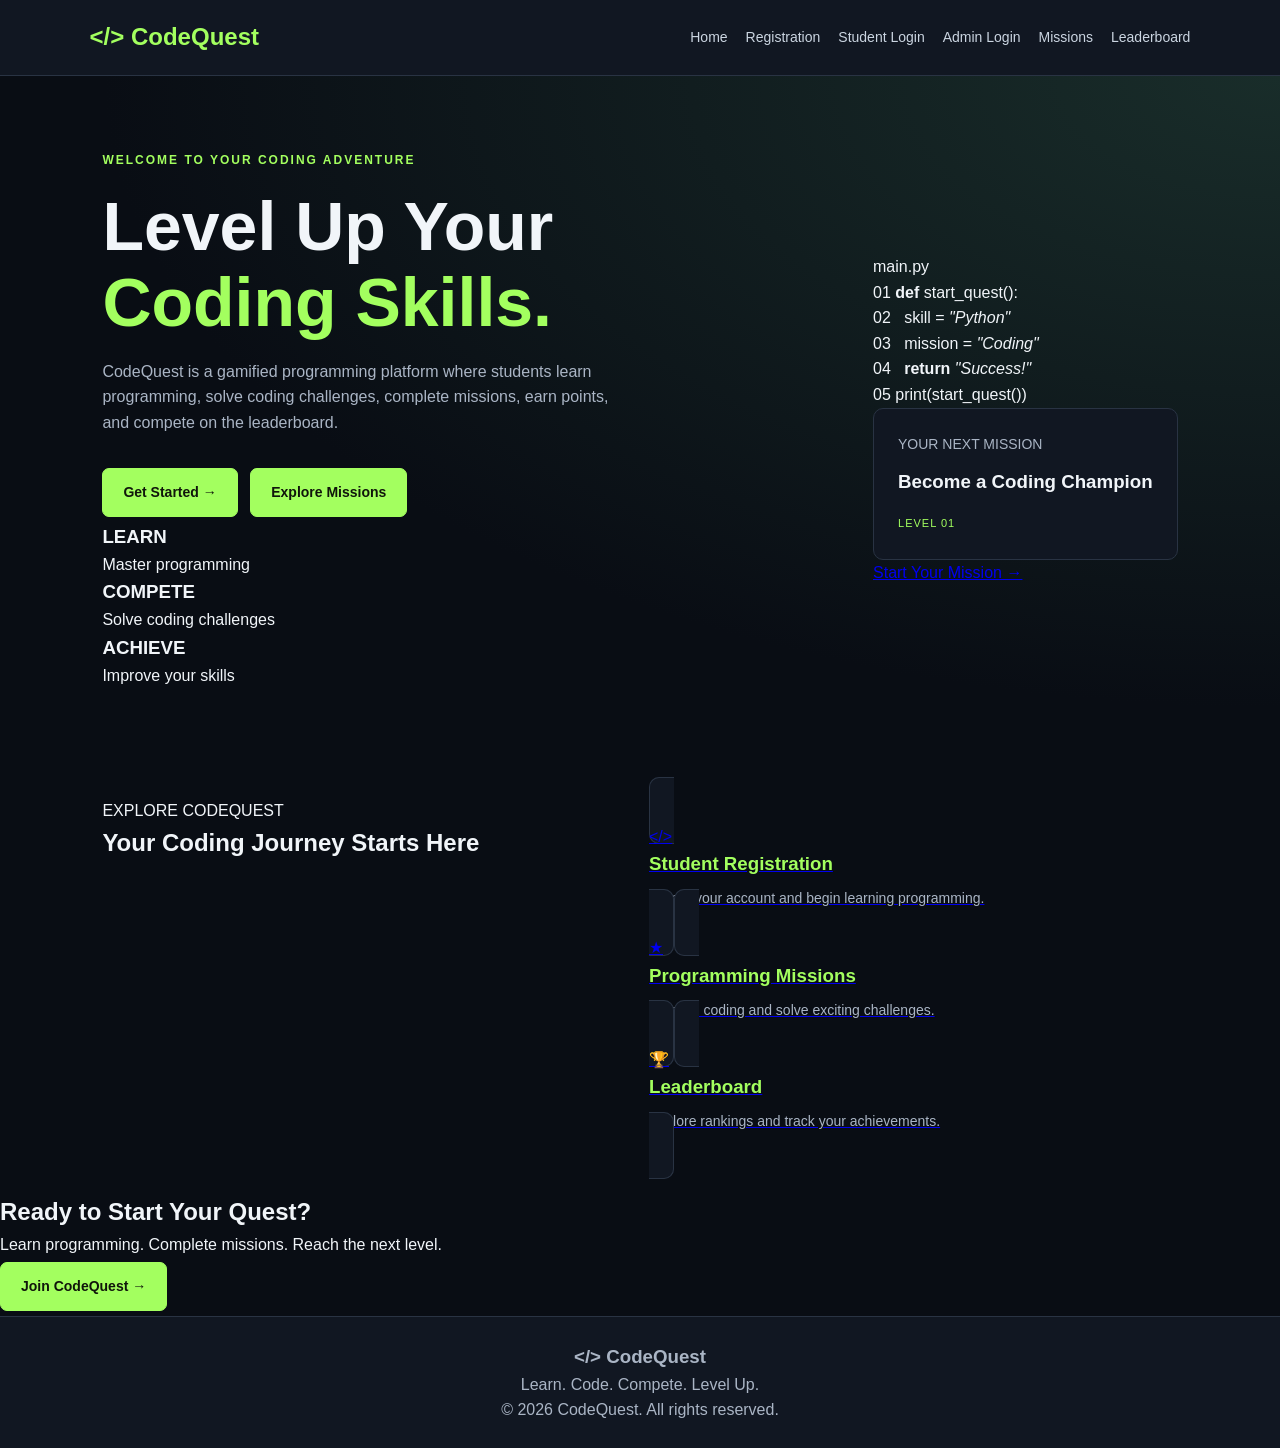
<file: index.html>
<!DOCTYPE html>
<html lang="en">
<head>
    <meta charset="UTF-8">
    <meta name="viewport" content="width=device-width, initial-scale=1.0">

    <title>CodeQuest | Coding Platform</title>

    <link rel="stylesheet" href="css/style.css">
</head>

<body>

    <!-- Navigation Bar -->
    <header class="navbar">
        <a href="index.html" class="logo">
            &lt;/&gt; Code<span>Quest</span>
        </a>

        <nav>
            <a href="index.html">Home</a>
            <a href="student-registration.html">Registration</a>
            <a href="student-login.html">Student Login</a>
            <a href="admin-login.html">Admin Login</a>
            <a href="missions.html">Missions</a>
            <a href="leaderboard.html">Leaderboard</a>
        </nav>
    </header>

    <!-- Home Section -->
    <main>
        <section class="hero">

            <div class="hero-content">
                <p class="tag">WELCOME TO YOUR CODING ADVENTURE</p>

                <h1>
                    Level Up Your<br>
                    <span>Coding Skills.</span>
                </h1>

                <p class="description">
                    CodeQuest is a gamified programming platform where
                    students learn programming, solve coding challenges,
                    complete missions, earn points, and compete on the
                    leaderboard.
                </p>

                <div class="buttons">
                    <a href="student-registration.html" class="btn primary">
                        Get Started &rarr;
                    </a>

                    <a href="missions.html" class="btn secondary">
                        Explore Missions
                    </a>
                </div>

                <div class="highlights">
                    <div>
                        <h3>LEARN</h3>
                        <p>Master programming</p>
                    </div>

                    <div>
                        <h3>COMPETE</h3>
                        <p>Solve coding challenges</p>
                    </div>

                    <div>
                        <h3>ACHIEVE</h3>
                        <p>Improve your skills</p>
                    </div>
                </div>
            </div>

            <!-- Coding Card -->
            <div class="coding-card">

                <div class="card-header">
                    <span class="dot red"></span>
                    <span class="dot yellow"></span>
                    <span class="dot green"></span>
                    <span class="filename">main.py</span>
                </div>

                <div class="code">
                    <p><span>01</span> <b>def</b> start_quest():</p>
                    <p><span>02</span> &nbsp;&nbsp;skill = <i>"Python"</i></p>
                    <p><span>03</span> &nbsp;&nbsp;mission = <i>"Coding"</i></p>
                    <p><span>04</span> &nbsp;&nbsp;<b>return</b> <i>"Success!"</i></p>
                    <p><span>05</span> print(start_quest())</p>
                </div>

                <div class="mission">
                    <p>YOUR NEXT MISSION</p>
                    <h3>Become a Coding Champion</h3>
                    <span class="level">LEVEL 01</span>
                </div>

                <a href="missions.html" class="mission-link">
                    Start Your Mission &rarr;
                </a>

            </div>

        </section>

        <!-- Features Section -->
        <section class="features">

            <div class="section-heading">
                <p>EXPLORE CODEQUEST</p>
                <h2>Your Coding Journey Starts Here</h2>
            </div>

            <div class="feature-container">

                <a href="student-registration.html" class="feature">
                    <div class="icon purple">&lt;/&gt;</div>
                    <h3>Student Registration</h3>
                    <p>Create your account and begin learning programming.</p>
                </a>

                <a href="missions.html" class="feature">
                    <div class="icon blue">&#9733;</div>
                    <h3>Programming Missions</h3>
                    <p>Practice coding and solve exciting challenges.</p>
                </a>

                <a href="leaderboard.html" class="feature">
                    <div class="icon green">&#127942;</div>
                    <h3>Leaderboard</h3>
                    <p>Explore rankings and track your achievements.</p>
                </a>

            </div>
        </section>

        <!-- Call to Action -->
        <section class="cta">
            <h2>Ready to Start Your Quest?</h2>
            <p>Learn programming. Complete missions. Reach the next level.</p>

            <a href="student-registration.html" class="btn primary">
                Join CodeQuest &rarr;
            </a>
        </section>

    </main>

    <!-- Footer -->
    <footer>
        <h3>&lt;/&gt; CodeQuest</h3>
        <p>Learn. Code. Compete. Level Up.</p>
        <p>&copy; 2026 CodeQuest. All rights reserved.</p>
    </footer>

</body>
</html>
</file>
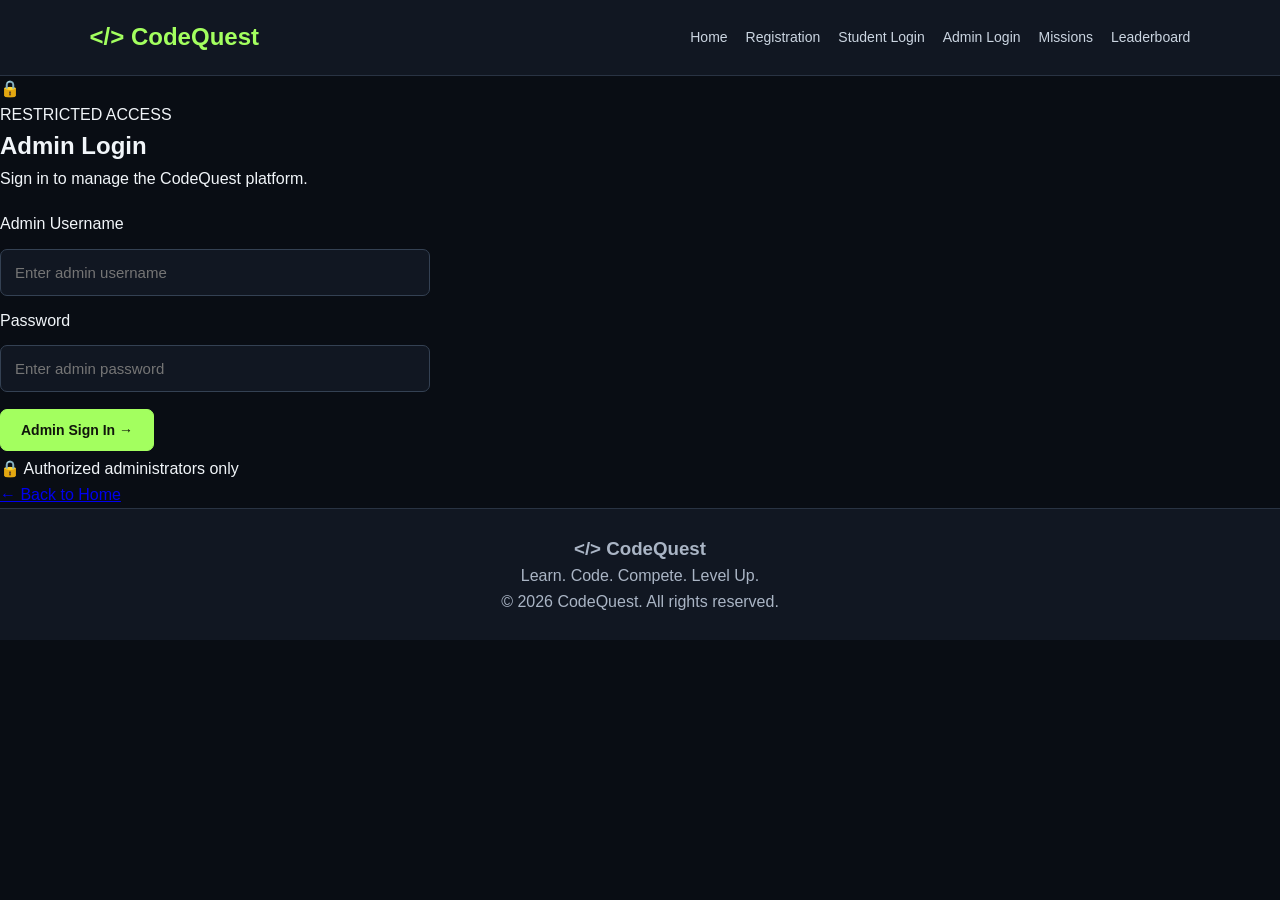
<file: admin-login.html>
<!DOCTYPE html>
<html lang="en">
<head>
    <meta charset="UTF-8">
    <meta name="viewport" content="width=device-width, initial-scale=1.0">

    <title>Admin Login | CodeQuest</title>

    <!-- Common CSS -->
    <link rel="stylesheet" href="css/style.css">
</head>

<body>

    <!-- Navigation Bar -->
    <header class="navbar">

        <a href="index.html" class="logo">
            &lt;/&gt; Code<span>Quest</span>
        </a>

        <nav>
            <a href="index.html">Home</a>
            <a href="student-registration.html">Registration</a>
            <a href="student-login.html">Student Login</a>
            <a href="admin-login.html" class="active">Admin Login</a>
            <a href="missions.html">Missions</a>
            <a href="leaderboard.html">Leaderboard</a>
        </nav>

    </header>

    <!-- Admin Login Section -->
    <main class="login-page">

        <div class="form-container login-card admin-card">

            <div class="admin-icon" aria-hidden="true">&#128274;</div>

            <p class="login-tag">RESTRICTED ACCESS</p>

            <h2>Admin Login</h2>

            <p class="login-description">
                Sign in to manage the CodeQuest platform.
            </p>

            <form id="adminLoginForm">

                <label for="adminUsername">Admin Username</label>

                <input
                    type="text"
                    id="adminUsername"
                    name="username"
                    placeholder="Enter admin username"
                    autocomplete="username"
                    required
                >

                <label for="adminPassword">Password</label>

                <input
                    type="password"
                    id="adminPassword"
                    name="password"
                    placeholder="Enter admin password"
                    autocomplete="current-password"
                    required
                >

                <button type="submit" class="btn primary login-button">
                    Admin Sign In &rarr;
                </button>

                <p
                    id="adminMessage"
                    class="login-message"
                    role="status"
                    aria-live="polite">
                </p>

            </form>

            <div class="security-note">
                <span aria-hidden="true">&#128274;</span>
                Authorized administrators only
            </div>

            <p class="back-home">
                <a href="index.html">&larr; Back to Home</a>
            </p>

        </div>

    </main>

    <!-- Footer -->
    <footer>
        <h3>&lt;/&gt; CodeQuest</h3>
        <p>Learn. Code. Compete. Level Up.</p>
        <p>&copy; 2026 CodeQuest. All rights reserved.</p>
    </footer>

    <!-- Front-End Demonstration -->
    <script>
        const adminForm = document.getElementById("adminLoginForm");
        const adminMessage = document.getElementById("adminMessage");

        adminForm.addEventListener("submit", function(event) {
            event.preventDefault();

            const username = document.getElementById("adminUsername").value.trim();
            const password = document.getElementById("adminPassword").value;

            if (username === "" || password === "") {
                adminMessage.textContent = "Please enter your username and password.";
                adminMessage.className = "login-message error";
                return;
            }

            adminMessage.textContent =
                "Login form works. Connect a backend to authenticate administrators.";

            adminMessage.className = "login-message info";
        });
    </script>

</body>
</html>
</file>
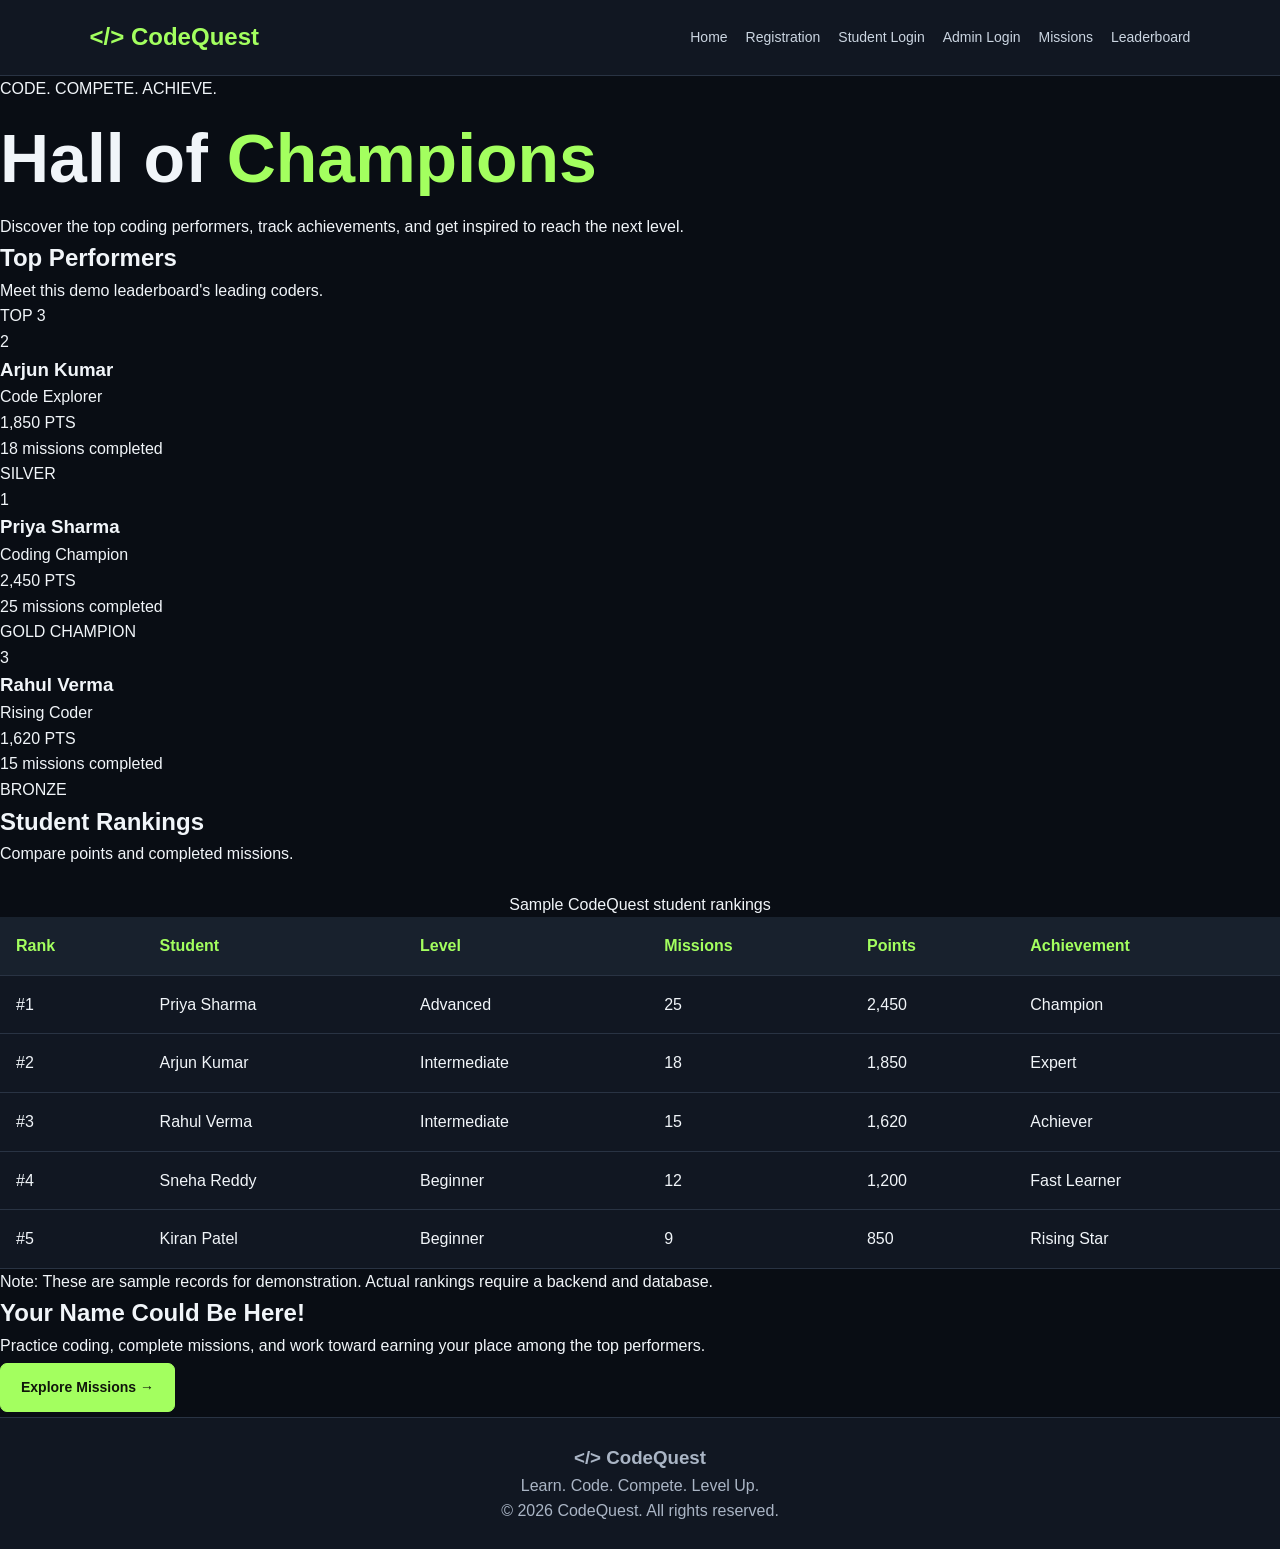
<file: leaderboard.html>
<!DOCTYPE html>
<html lang="en">
<head>
    <meta charset="UTF-8">
    <meta name="viewport" content="width=device-width, initial-scale=1.0">

    <title>Leaderboard | CodeQuest</title>

    <link rel="stylesheet" href="css/style.css">
</head>

<body>

    <!-- Navigation Bar -->
    <header class="navbar">

        <a href="index.html" class="logo">
            &lt;/&gt; Code<span>Quest</span>
        </a>

        <nav>
            <a href="index.html">Home</a>
            <a href="student-registration.html">Registration</a>
            <a href="student-login.html">Student Login</a>
            <a href="admin-login.html">Admin Login</a>
            <a href="missions.html">Missions</a>
            <a href="leaderboard.html" class="active">Leaderboard</a>
        </nav>

    </header>

    <main>

        <!-- Leaderboard Heading -->
        <section class="leaderboard-hero">

            <p class="leaderboard-tag">CODE. COMPETE. ACHIEVE.</p>

            <h1>Hall of <span>Champions</span></h1>

            <p>
                Discover the top coding performers, track achievements,
                and get inspired to reach the next level.
            </p>

        </section>

        <!-- Top Three Students -->
        <section class="ranking-section">

            <div class="ranking-heading">
                <div>
                    <h2>Top Performers</h2>
                    <p>Meet this demo leaderboard's leading coders.</p>
                </div>

                <span class="ranking-label">TOP 3</span>
            </div>

            <div class="podium-grid">

                <article class="podium-card second-place">

                    <div class="rank-medal silver-medal">2</div>

                    <h3>Arjun Kumar</h3>

                    <p class="student-level">Code Explorer</p>

                    <p class="podium-points">1,850 <span>PTS</span></p>

                    <p class="podium-missions">18 missions completed</p>

                    <span class="rank-badge">SILVER</span>

                </article>

                <article class="podium-card first-place">

                    <div class="rank-medal gold-medal">1</div>

                    <h3>Priya Sharma</h3>

                    <p class="student-level">Coding Champion</p>

                    <p class="podium-points">2,450 <span>PTS</span></p>

                    <p class="podium-missions">25 missions completed</p>

                    <span class="rank-badge">GOLD CHAMPION</span>

                </article>

                <article class="podium-card third-place">

                    <div class="rank-medal bronze-medal">3</div>

                    <h3>Rahul Verma</h3>

                    <p class="student-level">Rising Coder</p>

                    <p class="podium-points">1,620 <span>PTS</span></p>

                    <p class="podium-missions">15 missions completed</p>

                    <span class="rank-badge">BRONZE</span>

                </article>

            </div>

        </section>

        <!-- Complete Rankings Table -->
        <section class="leaderboard-table-section">

            <div class="ranking-heading">
                <div>
                    <h2>Student Rankings</h2>
                    <p>Compare points and completed missions.</p>
                </div>
            </div>

            <div class="table-container">

                <table class="leaderboard-table">

                    <caption>
                        Sample CodeQuest student rankings
                    </caption>

                    <thead>
                        <tr>
                            <th scope="col">Rank</th>
                            <th scope="col">Student</th>
                            <th scope="col">Level</th>
                            <th scope="col">Missions</th>
                            <th scope="col">Points</th>
                            <th scope="col">Achievement</th>
                        </tr>
                    </thead>

                    <tbody>

                        <tr>
                            <td><span class="rank-number gold-rank">#1</span></td>
                            <td class="student-name">Priya Sharma</td>
                            <td>Advanced</td>
                            <td>25</td>
                            <td class="points-cell">2,450</td>
                            <td><span class="achievement gold-achievement">Champion</span></td>
                        </tr>

                        <tr>
                            <td><span class="rank-number silver-rank">#2</span></td>
                            <td class="student-name">Arjun Kumar</td>
                            <td>Intermediate</td>
                            <td>18</td>
                            <td class="points-cell">1,850</td>
                            <td><span class="achievement silver-achievement">Expert</span></td>
                        </tr>

                        <tr>
                            <td><span class="rank-number bronze-rank">#3</span></td>
                            <td class="student-name">Rahul Verma</td>
                            <td>Intermediate</td>
                            <td>15</td>
                            <td class="points-cell">1,620</td>
                            <td><span class="achievement bronze-achievement">Achiever</span></td>
                        </tr>

                        <tr>
                            <td><span class="rank-number">#4</span></td>
                            <td class="student-name">Sneha Reddy</td>
                            <td>Beginner</td>
                            <td>12</td>
                            <td class="points-cell">1,200</td>
                            <td><span class="achievement">Fast Learner</span></td>
                        </tr>

                        <tr>
                            <td><span class="rank-number">#5</span></td>
                            <td class="student-name">Kiran Patel</td>
                            <td>Beginner</td>
                            <td>9</td>
                            <td class="points-cell">850</td>
                            <td><span class="achievement">Rising Star</span></td>
                        </tr>

                    </tbody>

                </table>

            </div>

            <p class="demo-notice">
                Note: These are sample records for demonstration.
                Actual rankings require a backend and database.
            </p>

        </section>

        <!-- Call to Action -->
        <section class="cta">

            <h2>Your Name Could Be Here!</h2>

            <p>
                Practice coding, complete missions, and work toward
                earning your place among the top performers.
            </p>

            <a href="missions.html" class="btn primary">
                Explore Missions &rarr;
            </a>

        </section>

    </main>

    <!-- Footer -->
    <footer>
        <h3>&lt;/&gt; CodeQuest</h3>
        <p>Learn. Code. Compete. Level Up.</p>
        <p>&copy; 2026 CodeQuest. All rights reserved.</p>
    </footer>

</body>
</html>
</file>
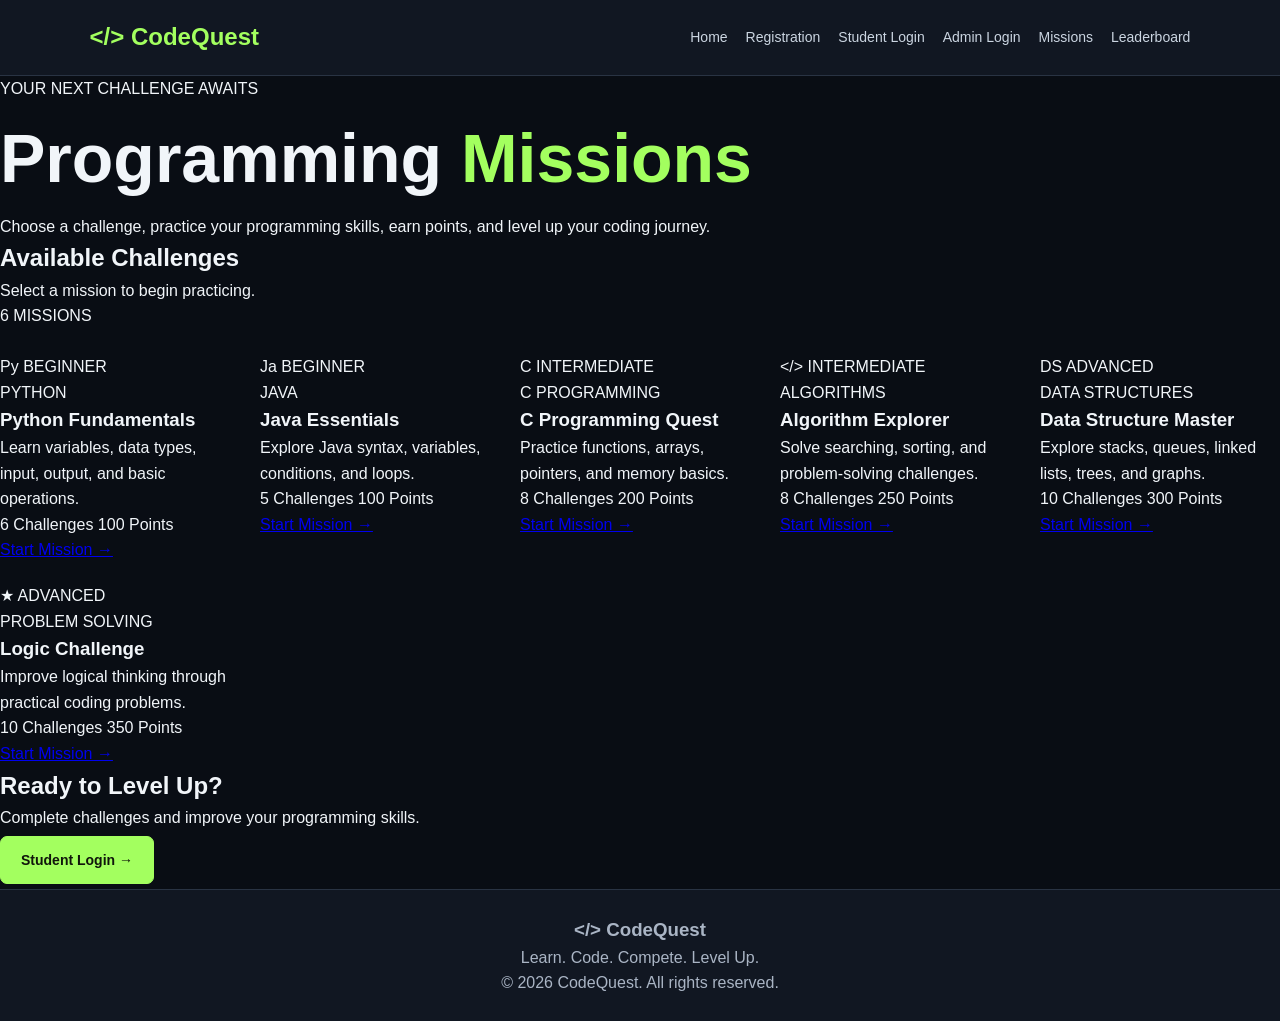
<file: missions.html>
<!DOCTYPE html>
<html lang="en">
<head>
    <meta charset="UTF-8">
    <meta name="viewport" content="width=device-width, initial-scale=1.0">

    <title>Programming Missions | CodeQuest</title>

    <link rel="stylesheet" href="css/style.css">
</head>

<body>

    <!-- Navigation Bar -->
    <header class="navbar">
        <a href="index.html" class="logo">
            &lt;/&gt; Code<span>Quest</span>
        </a>

        <nav>
            <a href="index.html">Home</a>
            <a href="student-registration.html">Registration</a>
            <a href="student-login.html">Student Login</a>
            <a href="admin-login.html">Admin Login</a>
            <a href="missions.html" class="active">Missions</a>
            <a href="leaderboard.html">Leaderboard</a>
        </nav>
    </header>

    <!-- Missions Hero -->
    <main>
        <section class="missions-hero">
            <p class="missions-tag">YOUR NEXT CHALLENGE AWAITS</p>

            <h1>Programming <span>Missions</span></h1>

            <p>
                Choose a challenge, practice your programming skills,
                earn points, and level up your coding journey.
            </p>
        </section>

        <!-- Mission Filters -->
        <section class="missions-section">

            <div class="mission-summary">
                <div>
                    <h2>Available Challenges</h2>
                    <p>Select a mission to begin practicing.</p>
                </div>

                <span class="mission-count">6 MISSIONS</span>
            </div>

            <div class="mission-grid">

                <!-- Mission 1 -->
                <article class="mission-card">
                    <div class="mission-card-top">
                        <span class="language-icon python-icon">Py</span>
                        <span class="difficulty easy">BEGINNER</span>
                    </div>

                    <p class="mission-category">PYTHON</p>
                    <h3>Python Fundamentals</h3>

                    <p class="mission-description">
                        Learn variables, data types, input, output,
                        and basic operations.
                    </p>

                    <div class="mission-meta">
                        <span>6 Challenges</span>
                        <span>100 Points</span>
                    </div>

                    <a href="#mission-python"
                       class="mission-button"
                       data-mission="Python Fundamentals">
                        Start Mission &rarr;
                    </a>
                </article>

                <!-- Mission 2 -->
                <article class="mission-card">
                    <div class="mission-card-top">
                        <span class="language-icon java-icon">Ja</span>
                        <span class="difficulty easy">BEGINNER</span>
                    </div>

                    <p class="mission-category">JAVA</p>
                    <h3>Java Essentials</h3>

                    <p class="mission-description">
                        Explore Java syntax, variables, conditions,
                        and loops.
                    </p>

                    <div class="mission-meta">
                        <span>5 Challenges</span>
                        <span>100 Points</span>
                    </div>

                    <a href="#mission-java"
                       class="mission-button"
                       data-mission="Java Essentials">
                        Start Mission &rarr;
                    </a>
                </article>

                <!-- Mission 3 -->
                <article class="mission-card">
                    <div class="mission-card-top">
                        <span class="language-icon c-icon">C</span>
                        <span class="difficulty medium">INTERMEDIATE</span>
                    </div>

                    <p class="mission-category">C PROGRAMMING</p>
                    <h3>C Programming Quest</h3>

                    <p class="mission-description">
                        Practice functions, arrays, pointers,
                        and memory basics.
                    </p>

                    <div class="mission-meta">
                        <span>8 Challenges</span>
                        <span>200 Points</span>
                    </div>

                    <a href="#mission-c"
                       class="mission-button"
                       data-mission="C Programming Quest">
                        Start Mission &rarr;
                    </a>
                </article>

                <!-- Mission 4 -->
                <article class="mission-card">
                    <div class="mission-card-top">
                        <span class="language-icon algorithm-icon">&lt;/&gt;</span>
                        <span class="difficulty medium">INTERMEDIATE</span>
                    </div>

                    <p class="mission-category">ALGORITHMS</p>
                    <h3>Algorithm Explorer</h3>

                    <p class="mission-description">
                        Solve searching, sorting, and
                        problem-solving challenges.
                    </p>

                    <div class="mission-meta">
                        <span>8 Challenges</span>
                        <span>250 Points</span>
                    </div>

                    <a href="#mission-algorithms"
                       class="mission-button"
                       data-mission="Algorithm Explorer">
                        Start Mission &rarr;
                    </a>
                </article>

                <!-- Mission 5 -->
                <article class="mission-card">
                    <div class="mission-card-top">
                        <span class="language-icon dsa-icon">DS</span>
                        <span class="difficulty hard">ADVANCED</span>
                    </div>

                    <p class="mission-category">DATA STRUCTURES</p>
                    <h3>Data Structure Master</h3>

                    <p class="mission-description">
                        Explore stacks, queues, linked lists,
                        trees, and graphs.
                    </p>

                    <div class="mission-meta">
                        <span>10 Challenges</span>
                        <span>300 Points</span>
                    </div>

                    <a href="#mission-dsa"
                       class="mission-button"
                       data-mission="Data Structure Master">
                        Start Mission &rarr;
                    </a>
                </article>

                <!-- Mission 6 -->
                <article class="mission-card">
                    <div class="mission-card-top">
                        <span class="language-icon logic-icon">&#9733;</span>
                        <span class="difficulty hard">ADVANCED</span>
                    </div>

                    <p class="mission-category">PROBLEM SOLVING</p>
                    <h3>Logic Challenge</h3>

                    <p class="mission-description">
                        Improve logical thinking through
                        practical coding problems.
                    </p>

                    <div class="mission-meta">
                        <span>10 Challenges</span>
                        <span>350 Points</span>
                    </div>

                    <a href="#mission-logic"
                       class="mission-button"
                       data-mission="Logic Challenge">
                        Start Mission &rarr;
                    </a>
                </article>

            </div>

            <!-- Message Area -->
            <div id="missionMessage"
                 class="mission-message"
                 role="status"
                 aria-live="polite"></div>

        </section>

        <!-- Call to Action -->
        <section class="cta">
            <h2>Ready to Level Up?</h2>

            <p>
                Complete challenges and improve your programming skills.
            </p>

            <a href="student-login.html" class="btn primary">
                Student Login &rarr;
            </a>
        </section>
    </main>

    <!-- Footer -->
    <footer>
        <h3>&lt;/&gt; CodeQuest</h3>
        <p>Learn. Code. Compete. Level Up.</p>
        <p>&copy; 2026 CodeQuest. All rights reserved.</p>
    </footer>

    <!-- Mission Demonstration -->
    <script>
        const missionButtons = document.querySelectorAll("[data-mission]");
        const missionMessage = document.getElementById("missionMessage");

        missionButtons.forEach(function(button) {
            button.addEventListener("click", function(event) {
                event.preventDefault();

                const missionName = button.dataset.mission;

                missionMessage.textContent =
                    missionName +
                    " selected. Create a challenge page to start solving problems.";

                missionMessage.scrollIntoView({
                    behavior: "smooth",
                    block: "center"
                });
            });
        });
    </script>

</body>
</html>
</file>
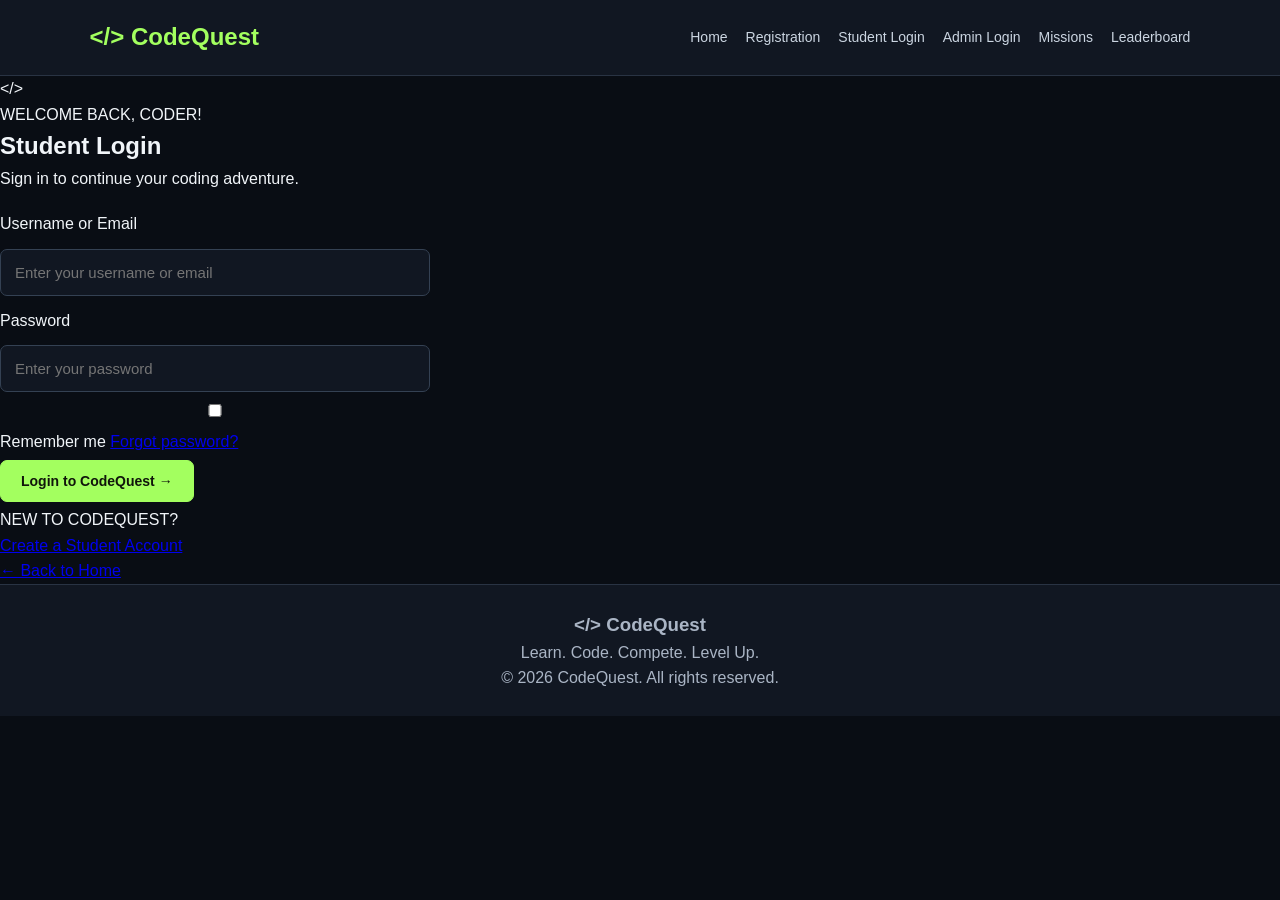
<file: student-login.html>
<!DOCTYPE html>
<html lang="en">
<head>
    <meta charset="UTF-8">
    <meta name="viewport" content="width=device-width, initial-scale=1.0">

    <title>Student Login | CodeQuest</title>

    <!-- Common CSS file -->
    <link rel="stylesheet" href="css/style.css">
</head>

<body>

    <!-- Navigation Bar -->
    <header class="navbar">

        <a href="index.html" class="logo">
            &lt;/&gt; Code<span>Quest</span>
        </a>

        <nav>
            <a href="index.html">Home</a>
            <a href="student-registration.html">Registration</a>
            <a href="student-login.html">Student Login</a>
            <a href="admin-login.html">Admin Login</a>
            <a href="missions.html">Missions</a>
            <a href="leaderboard.html">Leaderboard</a>
        </nav>

    </header>

    <!-- Student Login Section -->
    <main class="login-page">

        <div class="form-container login-card">

            <div class="login-icon">&lt;/&gt;</div>

            <p class="login-tag">WELCOME BACK, CODER!</p>

            <h2>Student Login</h2>

            <p class="login-description">
                Sign in to continue your coding adventure.
            </p>

            <form id="studentLoginForm">

                <label for="username">Username or Email</label>

                <input
                    type="text"
                    id="username"
                    name="username"
                    placeholder="Enter your username or email"
                    autocomplete="username"
                    required
                >

                <label for="password">Password</label>

                <input
                    type="password"
                    id="password"
                    name="password"
                    placeholder="Enter your password"
                    autocomplete="current-password"
                    required
                >

                <div class="login-options">
                    <label class="remember-label">
                        <input type="checkbox" id="remember">
                        Remember me
                    </label>

                    <a href="#"
                       id="forgotPassword"
                       class="forgot-link">
                        Forgot password?
                    </a>
                </div>

                <button type="submit" class="btn primary login-button">
                    Login to CodeQuest &rarr;
                </button>

                <p id="loginMessage" class="login-message"
                   role="status" aria-live="polite"></p>

            </form>

            <div class="login-divider">
                <span>NEW TO CODEQUEST?</span>
            </div>

            <a href="student-registration.html"
               class="register-link">
                Create a Student Account
            </a>

            <p class="back-home">
                <a href="index.html">&larr; Back to Home</a>
            </p>

        </div>

    </main>

    <!-- Footer -->
    <footer>
        <h3>&lt;/&gt; CodeQuest</h3>
        <p>Learn. Code. Compete. Level Up.</p>
        <p>&copy; 2026 CodeQuest. All rights reserved.</p>
    </footer>

    <!-- Demo-only JavaScript -->
    <script>
        const loginForm = document.getElementById("studentLoginForm");
        const loginMessage = document.getElementById("loginMessage");

        loginForm.addEventListener("submit", function(event) {
            event.preventDefault();

            loginMessage.textContent =
                "Login interface is working. Connect a backend to verify your account.";

            loginMessage.className = "login-message info";
        });

        document.getElementById("forgotPassword")
            .addEventListener("click", function(event) {
                event.preventDefault();

                loginMessage.textContent =
                    "Password recovery will be available after backend integration.";

                loginMessage.className = "login-message info";
            });
    </script>

</body>
</html>
</file>
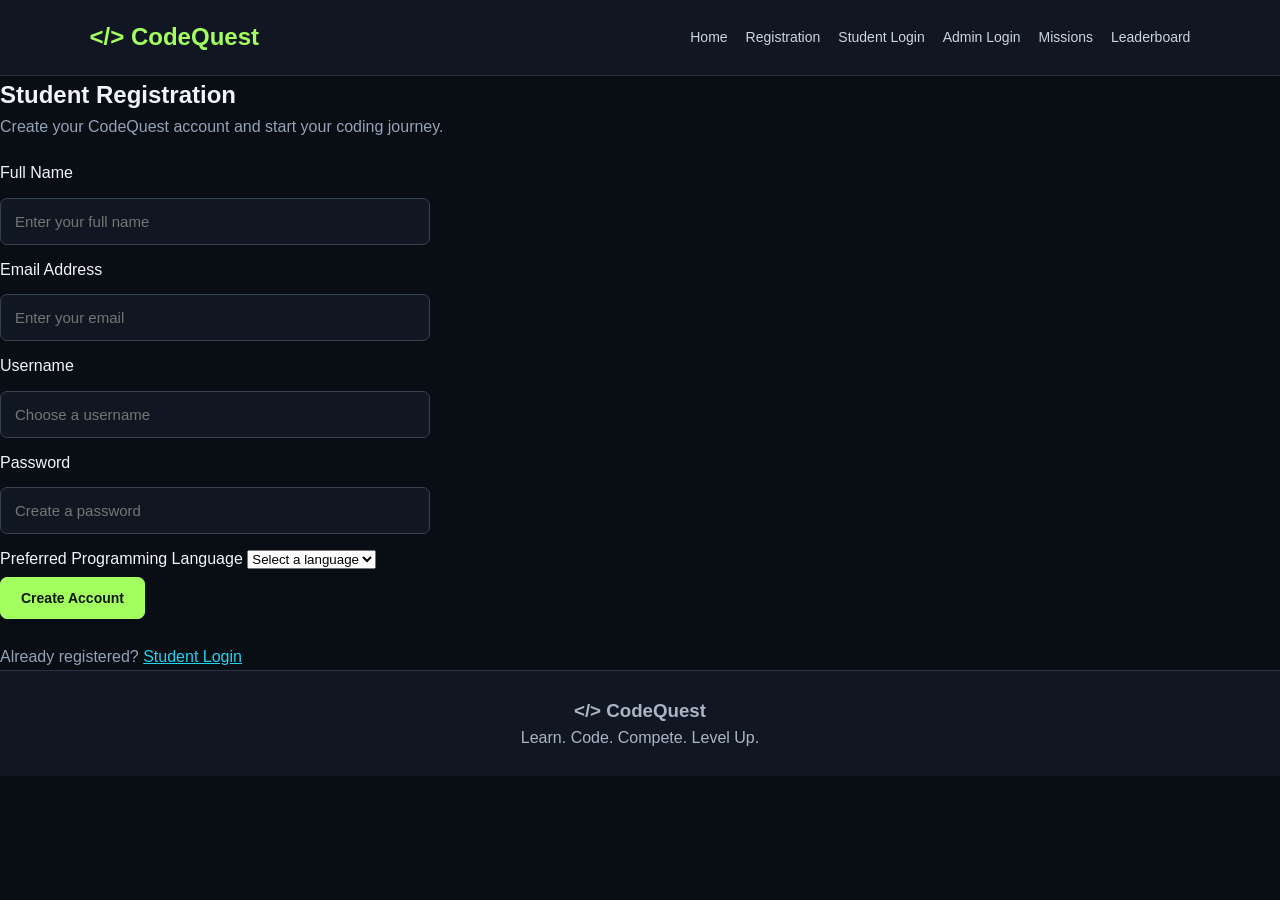
<file: student-registration.html>
<!DOCTYPE html>
<html lang="en">
<head>
    <meta charset="UTF-8">
    <meta name="viewport" content="width=device-width, initial-scale=1.0">

    <title>Student Registration | CodeQuest</title>

    <link rel="stylesheet" href="css/style.css">
</head>

<body>

    <header class="navbar">
        <a href="index.html" class="logo">
            &lt;/&gt; Code<span>Quest</span>
        </a>

        <nav>
            <a href="index.html">Home</a>
            <a href="student-registration.html">Registration</a>
            <a href="student-login.html">Student Login</a>
            <a href="admin-login.html">Admin Login</a>
            <a href="missions.html">Missions</a>
            <a href="leaderboard.html">Leaderboard</a>
        </nav>
    </header>

    <main>
        <div class="form-container">

            <h2>Student Registration</h2>

            <p style="color: #94a3b8;">
                Create your CodeQuest account and start your coding journey.
            </p>

            <form action="#" method="get">

                <label for="name">Full Name</label>
                <input
                    type="text"
                    id="name"
                    name="name"
                    placeholder="Enter your full name"
                    required
                >

                <label for="email">Email Address</label>
                <input
                    type="email"
                    id="email"
                    name="email"
                    placeholder="Enter your email"
                    required
                >

                <label for="username">Username</label>
                <input
                    type="text"
                    id="username"
                    name="username"
                    placeholder="Choose a username"
                    required
                >

                <label for="password">Password</label>
                <input
                    type="password"
                    id="password"
                    name="password"
                    placeholder="Create a password"
                    required
                >

                <label for="language">Preferred Programming Language</label>
                <select id="language" name="language" required>
                    <option value="">Select a language</option>
                    <option value="python">Python</option>
                    <option value="java">Java</option>
                    <option value="c">C</option>
                    <option value="cpp">C++</option>
                    <option value="javascript">JavaScript</option>
                </select>

                <button type="submit" class="btn primary">
                    Create Account
                </button>

            </form>

            <p style="margin-top: 20px; color: #94a3b8;">
                Already registered?
                <a href="student-login.html"
                   style="color: #22d3ee;">
                    Student Login
                </a>
            </p>

        </div>
    </main>

    <footer>
        <h3>&lt;/&gt; CodeQuest</h3>
        <p>Learn. Code. Compete. Level Up.</p>
    </footer>

</body>
</html>
</file>
<file: css/style.css>
* {
    margin: 0;
    padding: 0;
    box-sizing: border-box;
}

html {
    scroll-behavior: smooth;
    scroll-padding-top: 90px;
}

body {
    background: #090d14;
    color: #f1f5f9;
    font-family: Arial, Helvetica, sans-serif;
    line-height: 1.6;
}

.navbar {
    min-height: 76px;
    padding: 18px 7%;
    display: flex;
    align-items: center;
    justify-content: space-between;
    gap: 20px;
    flex-wrap: wrap;
    background: #111722;
    border-bottom: 1px solid #293343;
    position: sticky;
    top: 0;
    z-index: 10;
}

.logo {
    color: #a3ff5f;
    font-size: 24px;
    font-weight: bold;
    text-decoration: none;
}

nav {
    display: flex;
    gap: 18px;
    flex-wrap: wrap;
}

nav a {
    color: #cbd5e1;
    text-decoration: none;
    font-size: 14px;
}

nav a:hover {
    color: #a3ff5f;
}

.hero {
    min-height: 470px;
    padding: 75px 8%;
    display: flex;
    align-items: center;
    justify-content: space-between;
    gap: 45px;
    flex-wrap: wrap;
    background: radial-gradient(ellipse at top right, #192d2a, #090d14 65%);
}

.hero-content {
    flex: 1 1 350px;
}

.tag, .card-label {
    color: #a3ff5f;
    font-size: 12px;
    letter-spacing: 2px;
    font-weight: bold;
}

h1 {
    font-size: clamp(42px, 6vw, 68px);
    line-height: 1.12;
    margin: 18px 0;
}

h1 span {
    color: #a3ff5f;
}

.description {
    color: #aab5c5;
    max-width: 520px;
    margin-bottom: 28px;
}

.btn {
    display: inline-block;
    padding: 12px 20px;
    margin: 5px 8px 5px 0;
    border: 1px solid #a3ff5f;
    border-radius: 7px;
    background: #a3ff5f;
    color: #10160b;
    font-weight: bold;
    font-size: 14px;
    cursor: pointer;
    text-decoration: none;
}

.btn:hover {
    background: #c0ff91;
}

.btn-outline {
    background: transparent;
    color: #a3ff5f;
}

.code-card {
    flex: 1 1 300px;
    max-width: 440px;
    padding: 28px;
    background: #111722;
    border: 1px solid #344153;
    border-radius: 15px;
    box-shadow: 0 15px 45px #0005;
}

.code-card h3 {
    margin: 15px 0;
}

pre {
    overflow-x: auto;
    padding: 20px;
    background: #080b11;
    border-radius: 8px;
    color: #a3ff5f;
}

.success {
    margin-top: 15px;
    color: #a3ff5f;
}

.features {
    padding: 35px 8%;
    display: grid;
    grid-template-columns: repeat(auto-fit, minmax(200px, 1fr));
    gap: 18px;
}

.feature, .mission {
    padding: 24px;
    background: #111722;
    border: 1px solid #293343;
    border-radius: 10px;
}

.feature h3 {
    color: #a3ff5f;
    margin-bottom: 8px;
}

.feature p, .mission p {
    color: #aab5c5;
    font-size: 14px;
}

.content-section {
    padding: 60px 8%;
    border-top: 1px solid #202b3a;
    scroll-margin-top: 85px;
}

.content-section h2 {
    color: #a3ff5f;
    font-size: 30px;
    margin-bottom: 8px;
}

.section-description {
    color: #aab5c5;
    margin-bottom: 22px;
}

form {
    max-width: 430px;
    margin-top: 20px;
}

input {
    width: 100%;
    display: block;
    padding: 14px;
    margin: 12px 0;
    border-radius: 7px;
    border: 1px solid #344153;
    background: #111722;
    color: white;
    font-size: 15px;
}

input:focus {
    outline: 1px solid #a3ff5f;
}

.mission-grid {
    display: grid;
    grid-template-columns: repeat(auto-fit, minmax(200px, 1fr));
    gap: 20px;
    margin-top: 25px;
}

.mission span {
    color: #a3ff5f;
    font-size: 11px;
    letter-spacing: 1px;
}

.mission h3 {
    margin: 12px 0;
}

.mission strong {
    display: inline-block;
    margin-top: 18px;
    color: #a3ff5f;
}

table {
    width: 100%;
    border-collapse: collapse;
    margin-top: 25px;
    background: #111722;
}

th, td {
    padding: 16px;
    text-align: left;
    border-bottom: 1px solid #293343;
}

th {
    color: #a3ff5f;
    background: #18212d;
}

footer {
    padding: 25px;
    text-align: center;
    color: #aab5c5;
    background: #111722;
    border-top: 1px solid #293343;
}

@media (max-width: 700px) {
    .navbar {
        align-items: flex-start;
    }

    nav {
        gap: 12px;
    }

    .hero {
        padding: 45px 6%;
    }

    .content-section {
        padding: 40px 6%;
    }

    th, td {
        padding: 10px 6px;
        font-size: 13px;
    }
}
</file>
